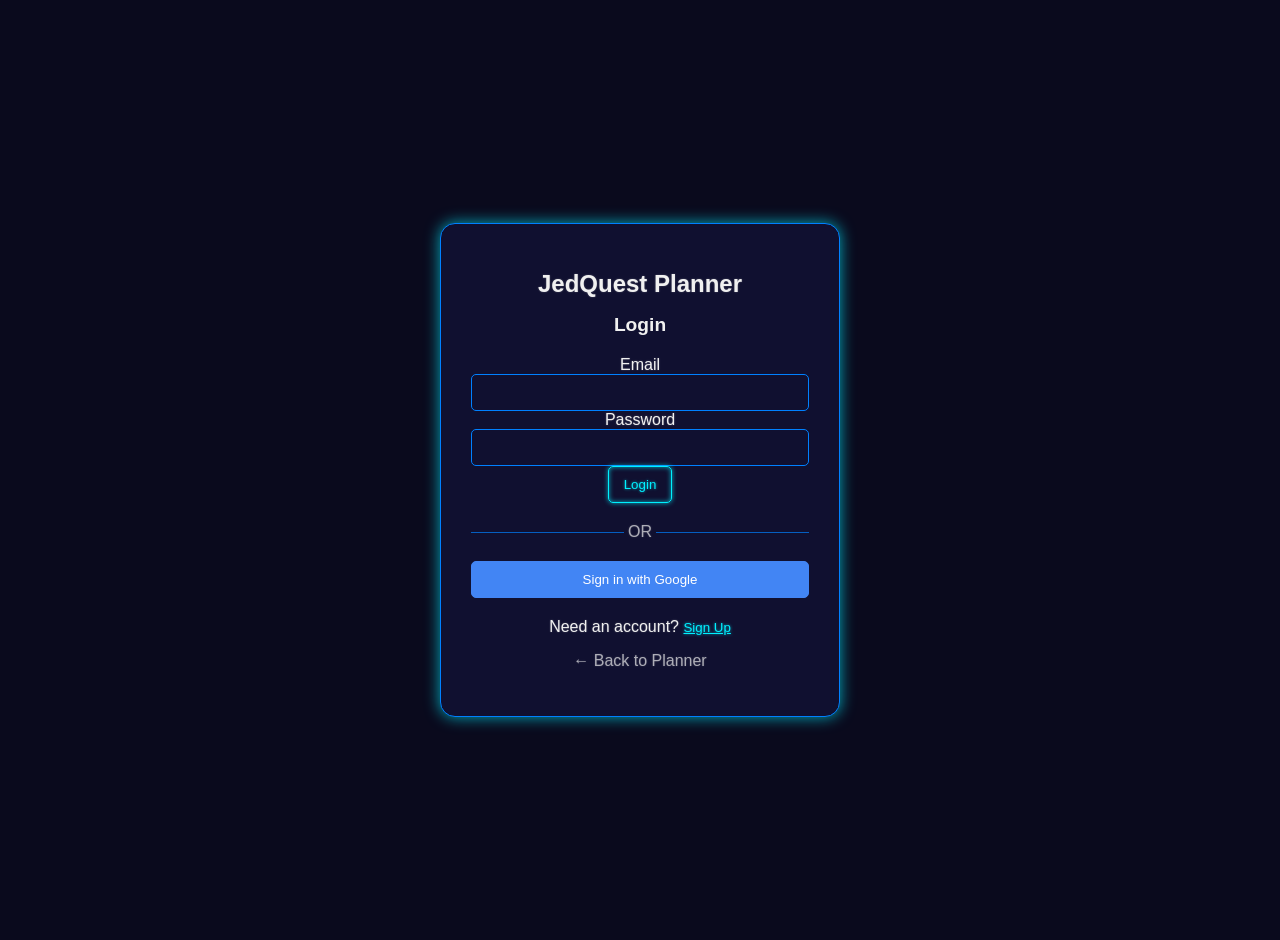
<file: login.html>
<!DOCTYPE html>
<html lang="en">
<head>
    <meta charset="UTF-8">
    <meta name="viewport" content="width=device-width, initial-scale=1.0">
    <title>Login - JedQuest Planner</title>
    <link rel="stylesheet" href="style.css">
</head>
<body>
    <div class="auth-container">
        <div class="auth-box">
            <h1>JedQuest Planner</h1>
            <h2 id="auth-title">Login</h2>
            <form id="login-form">
                <div class="form-group">
                    <label for="login-email">Email</label>
                    <input type="email" id="login-email" required>
                </div>
                <div class="form-group">
                    <label for="login-password">Password</label>
                    <input type="password" id="login-password" required>
                </div>
                <button type="submit">Login</button>
            </form>
            <form id="signup-form" style="display: none;">
                <div class="form-group">
                    <label for="signup-email">Email</label>
                    <input type="email" id="signup-email" required>
                </div>
                <div class="form-group">
                    <label for="signup-password">Password</label>
                    <input type="password" id="signup-password" required>
                </div>
                <button type="submit">Sign Up</button>
            </form>
            <div class="auth-divider">
                <span>OR</span>
            </div>
            <button id="google-signin-btn" class="google-btn">Sign in with Google</button>
            <p class="auth-toggle">
                <span id="toggle-text">Need an account?</span>
                <button id="toggle-auth-btn">Sign Up</button>
            </p>
             <p class="auth-back">
                <a href="index.html">&larr; Back to Planner</a>
            </p>
        </div>
    </div>
    <script src="auth.js"></script>
</body>
</html>
</file>
<file: style.css>
:root {
    --primary-bg: #0a0a1d;
    --secondary-bg: #101030;
    --tertiary-bg: #1a1a4a;
    --accent-color: #00f0ff; /* Neon Blue */
    --secondary-accent-color: #f000ff; /* Neon Magenta */
    --text-color: #f0f0f0;
    --border-color: #0080ff;
    --glow-color: rgba(0, 240, 255, 0.7);
    --magenta-glow-color: rgba(240, 0, 255, 0.5);
    --disabled-color: #555;
}

* {
    box-sizing: border-box;
    transition: all 0.3s ease-in-out;
}

body {
    font-family: 'Orbitron', sans-serif; /* A futuristic font */
    background-color: var(--primary-bg);
    color: var(--text-color);
    margin: 0;
    padding: 20px;
    display: flex;
    justify-content: center;
    align-items: flex-start;
    min-height: 100vh;
    text-shadow: 0 0 2px rgba(240, 240, 240, 0.3);
}

.container {
    width: 100%;
    max-width: 1400px;
    background-color: var(--secondary-bg);
    border-radius: 15px;
    border: 1px solid var(--border-color);
    box-shadow: 0 0 15px var(--glow-color);
    padding: 20px;
}

header h1, h2 {
    color: var(--accent-color);
    text-shadow: 0 0 5px var(--glow-color), 0 0 10px var(--glow-color);
}

#countdown-timer {
    font-size: 1.2em;
    color: var(--secondary-accent-color);
    text-shadow: 0 0 5px var(--magenta-glow-color);
}

main {
    display: flex;
    gap: 20px;
}

.left-panel, .right-panel {
    background-color: var(--tertiary-bg);
    padding: 20px;
    border-radius: 10px;
    border: 1px solid var(--border-color);
}

.left-panel { flex: 1; }
.right-panel { flex: 3; }

.xp-bar-container {
    width: 100%;
    height: 25px;
    background-color: var(--primary-bg);
    border-radius: 5px;
    border: 1px solid var(--border-color);
    margin-bottom: 10px;
    overflow: hidden;
}

#xp-bar {
    width: 0%;
    height: 100%;
    background: linear-gradient(90deg, var(--secondary-accent-color), var(--accent-color));
    border-radius: 5px;
    box-shadow: 0 0 5px var(--glow-color);
}

.quest-header {
    display: flex;
    justify-content: space-between;
    align-items: center;
    margin-bottom: 15px;
}

button {
    background-color: transparent;
    color: var(--accent-color);
    border: 1px solid var(--accent-color);
    padding: 10px 15px;
    border-radius: 5px;
    cursor: pointer;
    font-family: 'Orbitron', sans-serif;
    text-shadow: 0 0 3px var(--glow-color);
    box-shadow: inset 0 0 5px var(--glow-color), 0 0 5px var(--glow-color);
}

button:hover:not(:disabled) {
    background-color: var(--accent-color);
    color: var(--primary-bg);
    text-shadow: none;
}

button:disabled {
    background-color: var(--disabled-color);
    border-color: var(--disabled-color);
    color: #999;
    cursor: not-allowed;
    box-shadow: none;
    text-shadow: none;
}

#quest-list li {
    background-color: var(--secondary-bg);
    padding: 15px;
    margin-bottom: 10px;
    border-radius: 5px;
    border: 1px solid var(--border-color);
    border-left-width: 5px;
    display: flex;
    justify-content: space-between;
    align-items: center;
}
#quest-list li:hover {
    border-color: var(--accent-color);
    box-shadow: 0 0 10px var(--glow-color);
}

#quest-list li.completed {
    opacity: 0.5;
    background-color: #111;
    text-decoration: line-through;
}

#quest-list li.dragging {
    opacity: 0.4;
}

.reward-badge {
    display: flex;
    align-items: center;
    background-color: var(--tertiary-bg);
    border: 1px solid var(--border-color);
    padding: 8px 12px;
    margin-bottom: 5px;
    border-radius: 20px;
}

.reward-badge:hover {
    border-color: var(--accent-color);
    box-shadow: 0 0 5px var(--glow-color);
}

.reward-icon {
    font-size: 1.2em;
    margin-right: 10px;
}

.reward-title {
    font-weight: bold;
    color: var(--accent-color);
}

.no-rewards {
    text-align: center;
    opacity: 0.6;
    list-style: none;
    padding: 10px;
}

.modal-overlay {
    position: fixed;
    top: 0;
    left: 0;
    width: 100%;
    height: 100%;
    background-color: rgba(0, 0, 0, 0.8);
    display: flex;
    justify-content: center;
    align-items: center;
    z-index: 1000;
}

.modal-content {
    background-color: var(--primary-bg);
    padding: 30px;
    border-radius: 10px;
    width: 90%;
    max-width: 500px;
    border: 1px solid var(--accent-color);
    box-shadow: 0 0 20px var(--glow-color);
}

.form-group input, .form-group select, .form-group textarea {
    width: 100%;
    padding: 10px;
    border-radius: 5px;
    border: 1px solid var(--border-color);
    background-color: var(--secondary-bg);
    color: var(--text-color);
}
.form-group input:focus, .form-group select:focus, .form-group textarea:focus {
    border-color: var(--accent-color);
    box-shadow: 0 0 10px var(--glow-color);
}

.form-actions {
    display: flex;
    justify-content: flex-end;
    gap: 10px;
    margin-top: 20px;
}

#open-settings-btn {
    width: 100%;
}

.btn-danger {
    background-color: transparent;
    border-color: var(--secondary-accent-color);
    color: var(--secondary-accent-color);
    box-shadow: inset 0 0 5px var(--magenta-glow-color), 0 0 5px var(--magenta-glow-color);
}
.btn-danger:hover:not(:disabled) {
    background-color: var(--secondary-accent-color);
    color: var(--primary-bg);
}

.toggle-switch {
    position: relative;
    display: inline-block;
    width: 50px;
    height: 24px;
    margin-left: 10px;
    vertical-align: middle;
}

.toggle-switch input { display: none; }

.slider {
    position: absolute;
    cursor: pointer;
    top: 0;
    left: 0;
    right: 0;
    bottom: 0;
    background-color: var(--disabled-color);
    transition: .4s;
    border-radius: 24px;
}

.slider:before {
    position: absolute;
    content: "";
    height: 16px;
    width: 16px;
    left: 4px;
    bottom: 4px;
    background-color: white;
    transition: .4s;
    border-radius: 50%;
}

input:checked + .slider {
    background-color: var(--accent-color);
    box-shadow: 0 0 5px var(--glow-color);
}

input:checked + .slider:before {
    transform: translateX(26px);
}

hr {
    border: none;
    border-top: 1px solid var(--border-color);
    margin: 20px 0;
}

/* --- Light Theme --- */
body.light-theme {
    --primary-bg: #f4f4f9;
    --secondary-bg: #ffffff;
    --tertiary-bg: #f8f9fa;
    --accent-color: #007bff;
    --secondary-accent-color: #dc3545;
    --text-color: #212529;
    --border-color: #dee2e6;
    --glow-color: rgba(0, 123, 255, 0); /* No glow in light mode */
    --magenta-glow-color: rgba(220, 53, 69, 0);
    text-shadow: none;
}

body.light-theme .container, body.light-theme button, body.light-theme .left-panel, body.light-theme .right-panel {
    box-shadow: none;
    border-width: 1px;
}
body.light-theme .modal-content {
    box-shadow: 0 5px 15px rgba(0,0,0,0.1);
}

body.light-theme button {
    background-color: var(--accent-color);
    border-color: var(--accent-color);
    color: white;
    text-shadow: none;
}
body.light-theme button:hover:not(:disabled) {
    background-color: #0056b3;
    border-color: #0056b3;
}
body.light-theme .btn-danger {
    background-color: var(--secondary-accent-color);
    border-color: var(--secondary-accent-color);
}
body.light-theme .btn-danger:hover:not(:disabled) {
    background-color: #c82333;
    border-color: #bd2130;
}
body.light-theme input:checked + .slider {
    box-shadow: none;
}

/* --- Auth Page Styles --- */
.auth-container {
    display: flex;
    justify-content: center;
    align-items: center;
    width: 100%;
    min-height: 100vh;
}

.auth-box {
    width: 100%;
    max-width: 400px;
    padding: 30px;
    background-color: var(--secondary-bg);
    border: 1px solid var(--border-color);
    border-radius: 15px;
    box-shadow: 0 0 15px var(--glow-color);
    text-align: center;
}

.auth-box h1 {
    font-size: 1.5em;
    margin-bottom: 5px;
}

.auth-box h2 {
    font-size: 1.2em;
    margin-bottom: 20px;
    color: var(--text-color);
    text-shadow: none;
}

.auth-divider {
    display: flex;
    align-items: center;
    text-align: center;
    margin: 20px 0;
    color: var(--text-color);
    opacity: 0.7;
}
.auth-divider::before, .auth-divider::after {
    content: '';
    flex: 1;
    border-bottom: 1px solid var(--border-color);
}
.auth-divider:not(:empty)::before {
    margin-right: .25em;
}
.auth-divider:not(:empty)::after {
    margin-left: .25em;
}

.google-btn {
    width: 100%;
    background-color: #4285F4;
    border-color: #4285F4;
    color: white;
    text-shadow: none;
    box-shadow: none;
}
body.light-theme .google-btn {
    background-color: #4285F4;
    border-color: #4285F4;
}

.auth-toggle {
    margin-top: 20px;
}
#toggle-auth-btn {
    background: none;
    border: none;
    color: var(--accent-color);
    text-decoration: underline;
    cursor: pointer;
    padding: 0;
    box-shadow: none;
}

.auth-back a {
    color: var(--text-color);
    text-decoration: none;
    opacity: 0.7;
}
.auth-back a:hover {
    opacity: 1;
    color: var(--accent-color);
}


@import url('https://fonts.googleapis.com/css2?family=Orbitron:wght@400;700&display=swap');

@media (max-width: 900px) {
    main {
        flex-direction: column;
    }
}

@media (max-width: 500px) {
    body {
        padding: 10px;
    }
    .modal-content {
        width: 95%;
        padding: 20px;
    }
    #quest-list li {
        flex-direction: column;
        align-items: flex-start;
        gap: 10px;
    }
}
</file>
